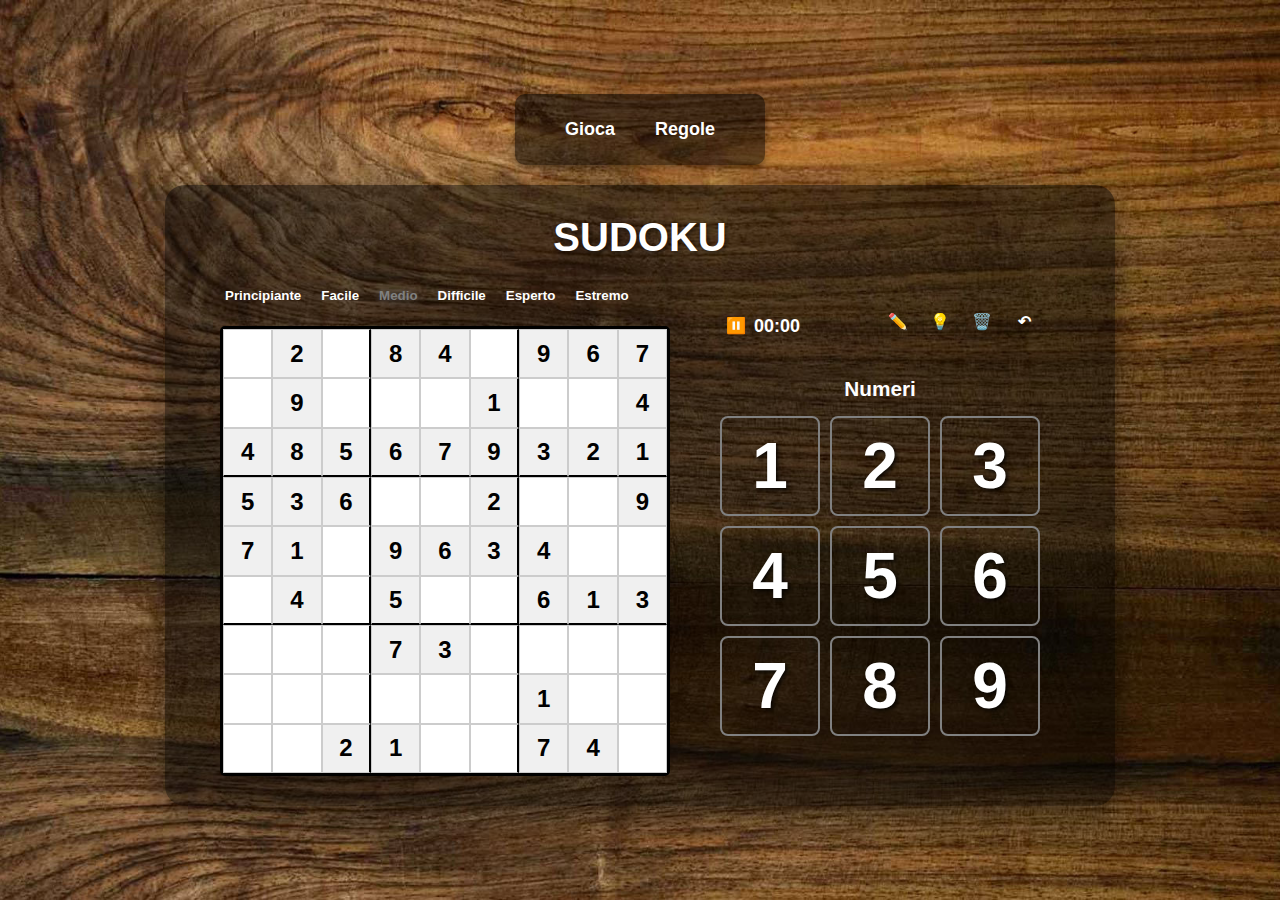
<file: index.html>
<!DOCTYPE html>
<html lang="en">
<head>
    <!-- Meta tag per codifica caratteri e viewport responsive -->
    <meta charset="UTF-8">
    <meta name="viewport" content="width=device-width, initial-scale=1.0">
    <title>SUDOKU</title>
    
    <!-- Favicon personalizzata -->
    <link rel="icon" type="image/png" href="assets/img/icon.png">
    
    <!-- Foglio di stile principale -->
    <link rel="stylesheet" href="assets/css/style.css">
</head>
<body>
    <!-- Menu di navigazione tra pagine -->
    <div>
        <table>
            <tr>
                <td><a href="index.html">Gioca</a></td>
                <td><a href="regole.html">Regole</a></td>
            </tr>
        </table>
    </div>
    
    <!-- Container principale del gioco -->
    <div class="container">
        <h1>SUDOKU</h1>

        <!-- Area messaggi (successo, errore, info) -->
        <div id="message" class="message"></div>
        
        <!-- Area di gioco principale -->
        <div class="game-area">
            <div class="left-section">
                <!-- Selezione livello di difficoltà (genera nuova partita al click) -->
                <div class="difficulty">
                    <button id="beginner" class="btn-difficulty">Principiante</button>
                    <button id="easy" class="btn-difficulty">Facile</button>
                    <button id="medium" class="btn-difficulty active">Medio</button>
                    <button id="hard" class="btn-difficulty">Difficile</button>
                    <button id="expert" class="btn-difficulty">Esperto</button>
                    <button id="extreme" class="btn-difficulty">Estremo</button>
                </div>
                
                <!-- Griglia Sudoku 9x9 generata dinamicamente da JavaScript -->
                <div id="sudoku-board" class="sudoku-board"></div>
            </div>
            
            <!-- Pannello destro con controlli e palette numeri -->
            <div class="right-panel">
                <div class="palette-controls">
                    <!-- Timer con funzione pausa/riprendi -->
                    <div class="timer">
                        <button id="pause-btn" class="btn-palette" title="Pausa">⏸️</button>
                        <span id="timer">00:00</span>
                    </div>
                    
                    <!-- Pulsanti di controllo del gioco -->
                    <div class="control-buttons">
                        <button id="note-mode" class="btn-palette" title="Modalità Nota">✏️</button> <!-- Toggle modalità appunti -->
                        <button id="hint" class="btn-palette" title="Suggerimento">💡</button> <!-- Riempie cella casuale (max 3) -->
                        <button id="delete-cell" class="btn-palette" title="Cancella Cella">🗑️</button> <!-- Cancella cella selezionata -->
                        <button id="undo" class="btn-palette" title="Torna Indietro">↶</button> <!-- Annulla ultima mossa -->
                    </div>
                </div>
                
                <!-- Palette per inserimento numeri 1-9 -->
                <div class="number-palette">
                    <h3>Numeri</h3>
                    <div class="numbers-grid">
                        <div class="number-btn" data-number="1">1</div>
                        <div class="number-btn" data-number="2">2</div>
                        <div class="number-btn" data-number="3">3</div>
                        <div class="number-btn" data-number="4">4</div>
                        <div class="number-btn" data-number="5">5</div>
                        <div class="number-btn" data-number="6">6</div>
                        <div class="number-btn" data-number="7">7</div>
                        <div class="number-btn" data-number="8">8</div>
                        <div class="number-btn" data-number="9">9</div>
                    </div>
                </div>
            </div>
        </div>
        
        <!-- Statistiche di gioco (errori e suggerimenti rimanenti) - attualmente nascosta -->
        <div class="game-stats" style="display: none;">
            <div class="stat">
                <span>Errori: </span>
                <span id="errors-count">0/3</span>
            </div>
            <div class="stat">
                <span>Suggerimenti: </span>
                <span id="hints-count">0/3</span>
            </div>
        </div>
    </div>

    <!-- Script principale del gioco Sudoku -->
    <script src="assets/js/script.js"></script>
</body>
</html>
</file>
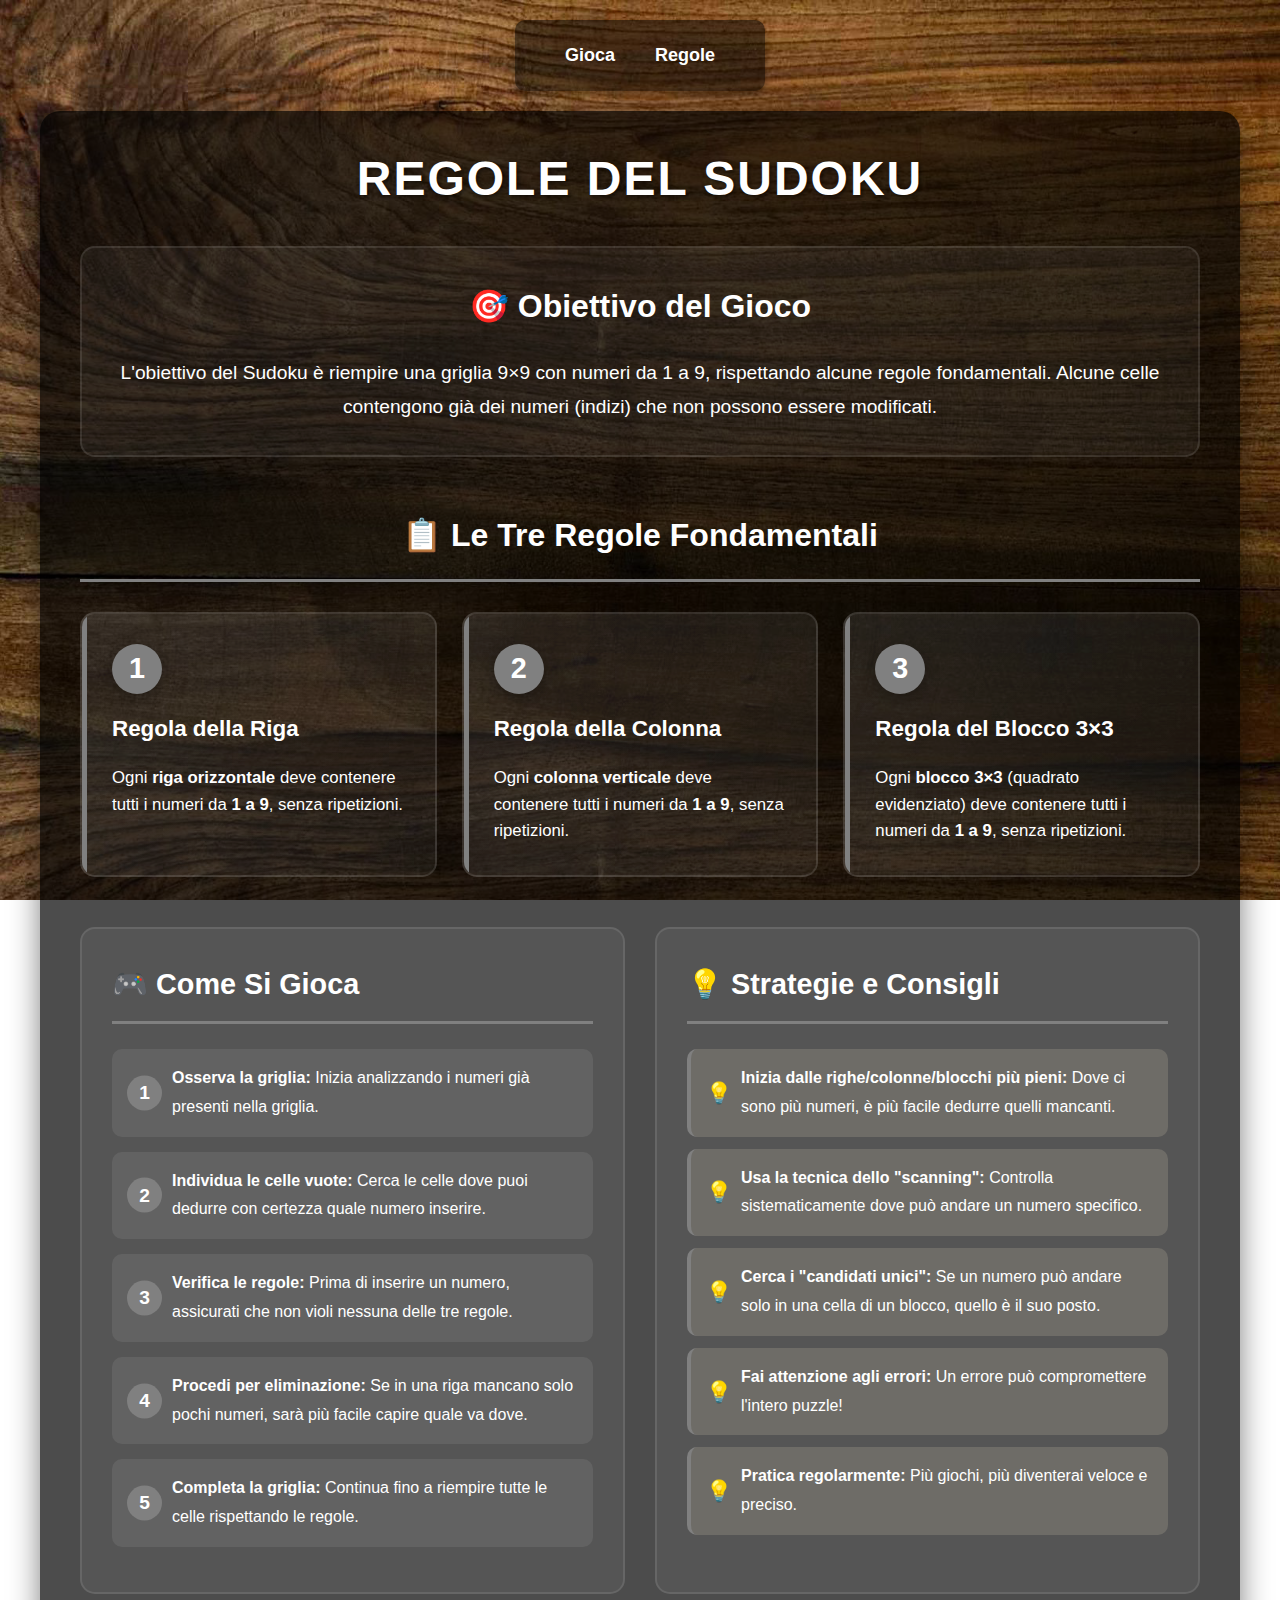
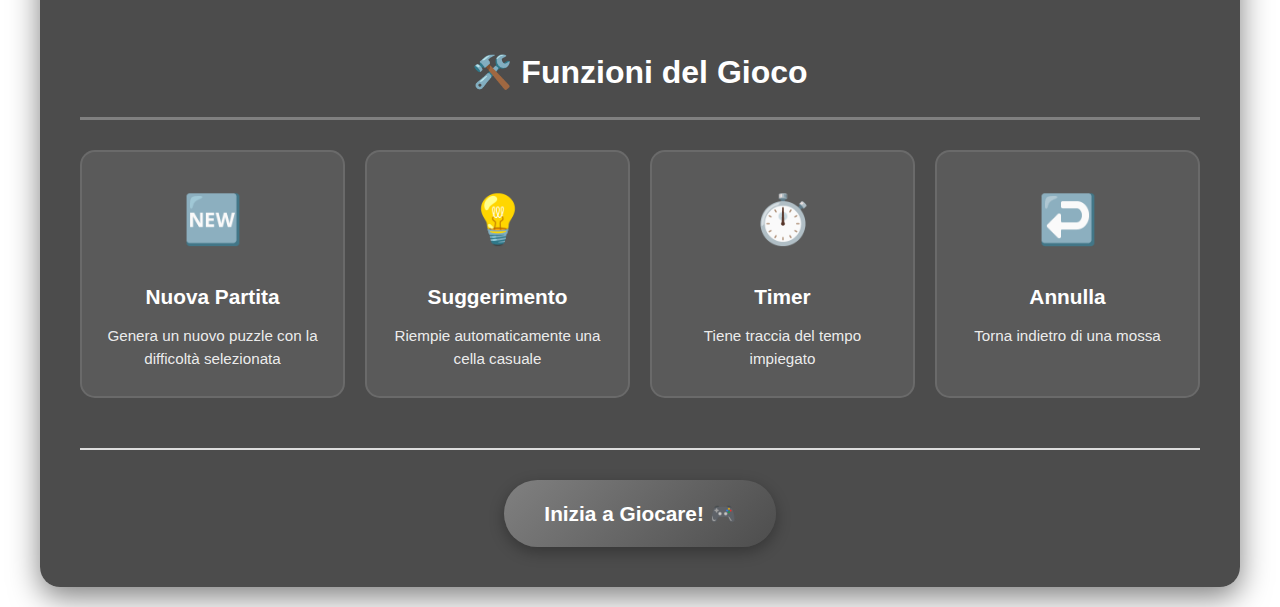
<file: regole.html>
<!DOCTYPE html>
<html lang="en">
<head>
    <!-- Meta tag per codifica caratteri e responsive design -->
    <meta charset="UTF-8">
    <meta name="viewport" content="width=device-width, initial-scale=1.0">
    <title>SUDOKU</title>
    
    <!-- Favicon personalizzata -->
    <link rel="icon" type="image/png" href="assets/img/icon.png">
    
    <!-- Foglio di stile per la pagina regole -->
    <link rel="stylesheet" href="assets/css/style-regole.css">
</head>
<body>
    <!-- Menu di navigazione -->
    <div>
        <table>
            <tr>
                <td><a href="index.html">Gioca</a></td>
                <td><a href="regole.html">Regole</a></td>
            </tr>
        </table>
    </div>
    
    <!-- Container principale della pagina regole -->
    <div class="container">
        <h1>REGOLE DEL SUDOKU</h1>
        
        <div class="content">
            <!-- Sezione introduttiva con obiettivo del gioco -->
            <section class="intro-section">
                <h2>🎯 Obiettivo del Gioco</h2>
                <p>L'obiettivo del Sudoku è riempire una griglia 9×9 con numeri da 1 a 9, rispettando alcune regole fondamentali. Alcune celle contengono già dei numeri (indizi) che non possono essere modificati.</p>
            </section>
            
            <!-- Griglia con le tre regole fondamentali del Sudoku -->
            <section class="rules-grid">
                <h2>📋 Le Tre Regole Fondamentali</h2>
                <div class="rules-container">
                    <div class="rule-card">
                        <div class="rule-number">1</div>
                        <h3>Regola della Riga</h3>
                        <p>Ogni <strong>riga orizzontale</strong> deve contenere tutti i numeri da <strong>1 a 9</strong>, senza ripetizioni.</p>
                    </div>
                    
                    <div class="rule-card">
                        <div class="rule-number">2</div>
                        <h3>Regola della Colonna</h3>
                        <p>Ogni <strong>colonna verticale</strong> deve contenere tutti i numeri da <strong>1 a 9</strong>, senza ripetizioni.</p>
                    </div>
                    
                    <div class="rule-card">
                        <div class="rule-number">3</div>
                        <h3>Regola del Blocco 3×3</h3>
                        <p>Ogni <strong>blocco 3×3</strong> (quadrato evidenziato) deve contenere tutti i numeri da <strong>1 a 9</strong>, senza ripetizioni.</p>
                    </div>
                </div>
            </section>
            
            <!-- Sezione a due colonne: guida al gioco e strategie -->
            <section class="two-column-section">
                <div class="column">
                    <h2>🎮 Come Si Gioca</h2>
                    <ol class="steps">
                        <li><strong>Osserva la griglia:</strong> Inizia analizzando i numeri già presenti nella griglia.</li>
                        <li><strong>Individua le celle vuote:</strong> Cerca le celle dove puoi dedurre con certezza quale numero inserire.</li>
                        <li><strong>Verifica le regole:</strong> Prima di inserire un numero, assicurati che non violi nessuna delle tre regole.</li>
                        <li><strong>Procedi per eliminazione:</strong> Se in una riga mancano solo pochi numeri, sarà più facile capire quale va dove.</li>
                        <li><strong>Completa la griglia:</strong> Continua fino a riempire tutte le celle rispettando le regole.</li>
                    </ol>
                </div>
                
                <div class="column">
                    <h2>💡 Strategie e Consigli</h2>
                    <ul class="tips">
                        <li><strong>Inizia dalle righe/colonne/blocchi più pieni:</strong> Dove ci sono più numeri, è più facile dedurre quelli mancanti.</li>
                        <li><strong>Usa la tecnica dello "scanning":</strong> Controlla sistematicamente dove può andare un numero specifico.</li>
                        <li><strong>Cerca i "candidati unici":</strong> Se un numero può andare solo in una cella di un blocco, quello è il suo posto.</li>
                        <li><strong>Fai attenzione agli errori:</strong> Un errore può compromettere l'intero puzzle!</li>
                        <li><strong>Pratica regolarmente:</strong> Più giochi, più diventerai veloce e preciso.</li>
                    </ul>
                </div>
            </section>
            
            <!-- Sezione funzionalità del gioco con card informative -->
            <section class="features-section">
                <h2>🛠️ Funzioni del Gioco</h2>
                <div class="features-grid">
                    <div class="feature-card">
                        <div class="feature-icon">🆕</div>
                        <h3>Nuova Partita</h3>
                        <p>Genera un nuovo puzzle con la difficoltà selezionata</p>
                    </div>
                    <div class="feature-card">
                        <div class="feature-icon">💡</div>
                        <h3>Suggerimento</h3>
                        <p>Riempie automaticamente una cella casuale</p>
                    </div>
                    <div class="feature-card">
                        <div class="feature-icon">⏱️</div>
                        <h3>Timer</h3>
                        <p>Tiene traccia del tempo impiegato</p>
                    </div>
                    <div class="feature-card">
                        <div class="feature-icon">↩️</div>
                        <h3>Annulla</h3>
                        <p>Torna indietro di una mossa</p>
                    </div>
                </div>
            </section>
            
            <!-- Call to action per iniziare a giocare -->
            <div class="cta">
                <a href="index.html" class="play-button">Inizia a Giocare! 🎮</a>
            </div>
        </div>
    </div>

    <!-- Script per animazioni ed effetti della pagina regole -->
    <script src="assets/js/script-regole.js"></script>
</body>
</html>
</file>
<file: assets/css/style.css>
/* ============================================
   RESET E CONFIGURAZIONE BASE
   ============================================ */

/* Reset margini e padding, box-sizing uniforme */
* {
    margin: 0;
    padding: 0;
    box-sizing: border-box;
}

/* Variabili CSS per colori del tema */
:root {
    --primary-color: #808080;  /* Grigio principale */
    --dark-color: #4d4d4d;     /* Grigio scuro */
}

/* ============================================
   STILI BODY E LAYOUT GENERALE
   ============================================ */

/* Body con sfondo fisso e layout centrato */
body {
    font-family: 'Arial';
    background-image: url('../img/sfondo3.jpg');
    background-size: cover;
    background-position: center;
    background-attachment: fixed;
    background-repeat: no-repeat;
    min-height: 100vh;
    display: flex;
    flex-direction: column;
    align-items: center;
    justify-content: center;
    padding: 20px;
}

/* ============================================
   MENU DI NAVIGAZIONE
   ============================================ */

/* Stile del menu di navigazione superiore */
body > div:first-child {
    background: rgba(0, 0, 0, 0.5);
    border-radius: 10px;
    padding: 15px 30px;
    margin-bottom: 20px;
    box-shadow: 0 4px 6px rgba(0, 0, 0, 0.3);
}

body > div:first-child table {
    border-collapse: collapse;
}

body > div:first-child td {
    padding: 10px 20px;
}

body > div:first-child a {
    text-decoration: none;
    color: white;
    font-weight: bold;
    font-size: 18px;
    transition: color 0.3s;
}

body > div:first-child a:hover {
    color: var(--primary-color);
}

/* ============================================
   CONTAINER PRINCIPALE E TITOLO
   ============================================ */

/* Container principale con sfondo semi-trasparente */
.container {
    background: rgba(0, 0, 0, 0.5);
    border-radius: 20px;
    padding: 30px;
    box-shadow: 0 10px 30px rgba(0, 0, 0, 0.5);
    max-width: 950px;
    width: 100%;
}

h1 {
    text-align: center;
    color: white;
    margin-bottom: 20px;
    font-size: 2.5em;
    text-shadow: 2px 2px 4px rgba(0, 0, 0, 0.5);
}

/* ============================================
   CONTROLLI E PULSANTI DI DIFFICOLTÀ
   ============================================ */

/* Area controlli */
.controls {
    margin-bottom: 20px;
}

.left-section {
    display: flex;
    flex-direction: column;
    gap: 15px;
}

.difficulty {
    display: flex;
    gap: 10px;
    justify-content: flex-start;
}

.difficulty label {
    font-weight: bold;
    color: white;
    margin-right: 10px;
}

.btn-difficulty {
    background: transparent;
    border: none;
    padding: 8px 0px;
    margin: 0 5px;
    border-radius: 5px;
    cursor: pointer;
    font-weight: bold;
    color: white;
    transition: all 0.3s;
}

.btn-difficulty:hover {
    color: var(--primary-color);
    text-shadow: 0 0 10px var(--primary-color);
}

.btn-difficulty.active {
    color: var(--primary-color);
    text-shadow: 0 0 10px var(--primary-color);
}

.game-controls {
    display: none;
}

.btn {
    background: var(--primary-color);
    color: white;
    border: none;
    padding: 10px 20px;
    border-radius: 8px;
    cursor: pointer;
    font-weight: bold;
    font-size: 14px;
    transition: all 0.3s;
    box-shadow: 0 2px 5px rgba(0, 0, 0, 0.2);
}

.btn:hover {
    background: var(--dark-color);
    transform: translateY(-2px);
    box-shadow: 0 4px 8px rgba(0, 0, 0, 0.3);
}

.btn:active {
    transform: translateY(0);
}

.btn.active {
    background: #28a745;
    box-shadow: 0 0 10px rgba(40, 167, 69, 0.5);
}

.message {
    position: fixed;
    top: -100px;
    left: 50%;
    transform: translateX(-50%);
    padding: 15px 30px;
    border-radius: 20px;
    font-weight: bold;
    font-size: 16px;
    box-shadow: 0 8px 20px rgba(0, 0, 0, 0.3);
    z-index: 1000;
    opacity: 0;
    transition: all 0.5s ease;
    min-width: 200px;
    text-align: center;
}

.message::after {
    content: '';
    position: absolute;
    bottom: -10px;
    left: 50%;
    transform: translateX(-50%);
    width: 0;
    height: 0;
    border-left: 10px solid transparent;
    border-right: 10px solid transparent;
    border-top: 10px solid inherit;
}

.message.show {
    top: 80px;
    opacity: 1;
    animation: slideDown 0.5s ease forwards;
}

@keyframes slideDown {
    0% {
        top: -100px;
        opacity: 0;
    }
    100% {
        top: 80px;
        opacity: 1;
    }
}

.message.success {
    background: #d4edda;
    color: #155724;
    border: 2px solid #155724;
}

.message.success::after {
    border-top-color: #d4edda;
}

.message.error {
    background: #f8d7da;
    color: #721c24;
    border: 2px solid #721c24;
}

.message.error::after {
    border-top-color: #f8d7da;
}

.message.info {
    background: #d1ecf1;
    color: #0c5460;
    border: 2px solid #0c5460;
}

.message.info::after {
    border-top-color: #d1ecf1;
}

/* ============================================
   GRIGLIA SUDOKU E CELLE
   ============================================ */

/* Layout principale dell'area di gioco */
.game-area {
    display: flex;
    gap: 30px;
    justify-content: center;
    align-items: center;
    flex-wrap: nowrap;
}

.sudoku-board {
    display: grid;
    grid-template-columns: repeat(9, 1fr);
    gap: 0;
    width: 100%;
    max-width: 450px;
    min-width: 300px;
    margin: 0;
    background: #000;
    border: 3px solid #000;
    border-radius: 5px;
    flex-shrink: 0;
}

/* Singola cella della griglia Sudoku */
.cell {
    aspect-ratio: 1;
    display: flex;
    align-items: center;
    justify-content: center;
    background: white;
    border: 1px solid #ccc;
    font-size: 24px;
    font-weight: bold;
    cursor: pointer;
    transition: all 0.2s;
}

.cell input {
    width: 100%;
    height: 100%;
    border: none;
    text-align: center;
    font-size: 24px;
    font-weight: bold;
    background: transparent;
    outline: none;
    color: #333;
}

.cell-wrapper {
    width: 100%;
    height: 100%;
    position: relative;
}

.cell-input {
    position: absolute;
    top: 0;
    left: 0;
    width: 100%;
    height: 100%;
    border: none;
    text-align: center;
    font-size: 24px;
    font-weight: bold;
    background: transparent;
    outline: none;
    color: transparent;
    caret-color: transparent;
    z-index: 1;
}

/* Container griglia 3x3 per visualizzare note multiple */
.notes-container {
    position: absolute;
    top: 0;
    left: 0;
    width: 100%;
    height: 100%;
    display: grid;
    grid-template-columns: repeat(3, 1fr);
    grid-template-rows: repeat(3, 1fr);
    padding: 2px;
    gap: 1px;
    pointer-events: none;
}

.note {
    font-size: 10px;
    color: #666;
    display: flex;
    align-items: center;
    justify-content: center;
    font-weight: normal;
}

/* Cella con numero fisso (non modificabile dal giocatore) */
.cell.fixed {
    background: #f0f0f0;
    cursor: default;
}

.cell.fixed input {
    color: #000;
    font-weight: bold;
    cursor: default;
}

.cell.selected {
    background: #bbdefb;
}

.cell.error {
    background: #ffcdd2;
}

.cell.correct {
    background: #c8e6c9;
}

/* ============================================
   BORDI SPESSI PER BLOCCHI 3x3
   ============================================ */

/* Bordi verticali tra blocchi (colonne 3 e 6) */
.cell:nth-child(9n+3),
.cell:nth-child(9n+6) {
    border-right: 2px solid #000;
}

.cell:nth-child(n+19):nth-child(-n+27),
.cell:nth-child(n+46):nth-child(-n+54) {
    border-bottom: 2px solid #000;
}

/* ============================================
   PALETTE NUMERI E PANNELLO DESTRO
   ============================================ */

/* Pannello destro con controlli e palette */
.right-panel {
    display: flex;
    flex-direction: column;
    gap: 15px;
}

.palette-controls {
    display: flex;
    flex-direction: row;
    gap: 10px;
    justify-content: space-between;
    align-items: center;
    margin-right: 20px;
}

.control-buttons {
    display: flex;
    gap: 10px;
}

.number-palette {
    background: transparent;
    padding: 20px;
    border-radius: 10px;
    min-width: 250px;
    flex-shrink: 0;
    display: flex;
    flex-direction: column;
}

.btn-palette {
    background: transparent;
    color: white;
    border: none;
    padding: 0;
    border-radius: 5px;
    cursor: pointer;
    font-weight: bold;
    font-size: 16px;
    transition: all 0.3s;
    box-shadow: 0 2px 5px rgba(0, 0, 0, 0.2);
    width: 32px;
    height: 32px;
    display: flex;
    align-items: center;
    justify-content: center;
}

.btn-palette .icon {
    font-size: 24px;
    line-height: 1;
}

.btn-palette .label {
    font-size: 11px;
    line-height: 1;
}

.btn-palette:hover {
    background: transparent;
    transform: translateY(-2px);
    box-shadow: 0 4px 8px rgba(0, 0, 0, 0.3);
}

.btn-palette:active {
    transform: translateY(0);
}

.btn-palette.active {
    background: transparent;
    box-shadow: 0 0 10px rgba(40, 167, 69, 0.5);
}

.number-palette h3 {
    color: white;
    text-align: center;
    margin-bottom: 15px;
    font-size: 1.3em;
}

/* Griglia 3x3 per i pulsanti numerici 1-9 */
.numbers-grid {
    display: grid;
    grid-template-columns: repeat(3, 1fr);
    gap: 10px;
}

/* Singolo pulsante numerico (1-9) */
.number-btn {
    aspect-ratio: 1;
    display: flex;
    align-items: center;
    justify-content: center;
    background: transparent;
    border: 2px solid var(--primary-color);
    border-radius: 8px;
    font-size: 64px;
    font-weight: bold;
    cursor: pointer;
    transition: all 0.3s;
    position: relative;
    color: white;
    text-shadow: 2px 2px 4px rgba(0, 0, 0, 0.8);
    min-height: 100px;
}

.number-btn:hover {
    background: rgba(255, 255, 255, 0.2);
    color: white;
    transform: scale(1.1);
    border-color: var(--primary-color);
}

.number-btn.selected {
    background: rgba(255, 255, 255, 0.3);
    color: white;
    border-color: var(--primary-color);
    box-shadow: 0 0 15px var(--primary-color);
}

/* Indicatore di completamento (tutte e 9 le occorrenze inserite) */
.number-btn.completed::after {
    content: '✓';
    position: absolute;
    top: -5px;
    right: -5px;
    background: #28a745;
    color: white;
    width: 20px;
    height: 20px;
    border-radius: 50%;
    display: flex;
    align-items: center;
    justify-content: center;
    font-size: 14px;
    border: 2px solid white;
}

/* ============================================
   TIMER E STATISTICHE
   ============================================ */

/* Timer con pulsante pausa */
.timer {
    display: flex;
    align-items: center;
    justify-content: space-between;
    gap: 2px;
    margin-top: 10px;
    margin-left: 20px;
    margin-right: 20px;
    font-size: 18px;
    font-weight: bold;
    color: white;
    max-width: 210px;
}

.timer #pause-btn {
    padding: 6px;
    font-size: 16px;
    flex-shrink: 0;
    display: flex;
    align-items: center;
    justify-content: center;
    line-height: 1;
}

/* ============================================
   STATISTICHE DI GIOCO
   ============================================ */

/* Area statistiche errori e suggerimenti */
.game-stats {
    display: flex;
    justify-content: space-around;
    margin-top: 15px;
    padding: 15px;
    background: rgba(0, 0, 0, 0.4);
    border-radius: 10px;
}

.game-stats .stat {
    font-size: 16px;
    font-weight: bold;
}

.game-stats .stat span:first-child {
    color: white;
}

.game-stats .stat span:last-child {
    color: #ff6b6b;
}

/* ============================================
   RESPONSIVE DESIGN
   ============================================ */

/* Ottimizzazione per schermi piccoli */
@media (max-width: 600px) {
    .container {
        padding: 15px;
    }
    
    h1 {
        font-size: 2em;
    }
    
    .game-area {
        flex-direction: column;
        align-items: center;
    }
    
    .left-section {
        width: 100%;
        align-items: center;
    }
    
    .difficulty {
        justify-content: center;
    }
    
    .number-palette {
        width: 100%;
        max-width: 300px;
    }
    
    .cell input {
        font-size: 18px;
    }
    
    .btn {
        padding: 8px 12px;
        font-size: 12px;
    }
    
    .btn-difficulty {
        padding: 6px 10px;
        font-size: 12px;
    }
}
</file>
<file: assets/css/style-regole.css>
/* ============================================
   RESET E CONFIGURAZIONE BASE
   Stili per la pagina delle regole del Sudoku
   ============================================ */

/* Reset universale */
* {
    margin: 0;
    padding: 0;
    box-sizing: border-box;
}

/* Variabili colore tema */
:root {
    --primary-color: #808080;  /* Grigio tema */
    --dark-color: #4d4d4d;     /* Grigio scuro */
}

/* ============================================
   BODY E LAYOUT GENERALE
   ============================================ */

/* Body con sfondo fisso */
body {
    font-family: 'Arial';
    background-image: url('../img/sfondo3.jpg');
    background-size: cover;
    background-position: center;
    background-attachment: fixed;
    background-repeat: no-repeat;
    min-height: 100vh;
    padding: 20px;
}

/* ============================================
   MENU NAVIGAZIONE
   ============================================ */

/* Stile menu superiore */
body > div:first-child {
    background: rgba(0, 0, 0, 0.5);
    border-radius: 10px;
    padding: 15px 30px;
    margin: 0 auto 20px;
    box-shadow: 0 4px 6px rgba(0, 0, 0, 0.3);
    max-width: max-content;
}

body > div:first-child table {
    border-collapse: collapse;
    margin: 0 auto;
}

body > div:first-child td {
    padding: 10px 20px;
}

body > div:first-child a {
    text-decoration: none;
    color: white;
    font-weight: bold;
    font-size: 18px;
    transition: color 0.3s;
}

body > div:first-child a:hover {
    color: var(--primary-color);
}

/* ============================================
   CONTAINER E TITOLO PRINCIPALE
   ============================================ */

/* Container principale pagina regole */
.container {
    max-width: 1200px;
    margin: 0 auto;
    background: rgba(0, 0, 0, 0.7);
    border-radius: 20px;
    padding: 40px;
    box-shadow: 0 10px 30px rgba(0, 0, 0, 0.5);
}

h1 {
    text-align: center;
    color: white;
    margin-bottom: 40px;
    font-size: 3em;
    text-shadow: 2px 2px 4px rgba(0, 0, 0, 0.5);
    letter-spacing: 2px;
}

.content {
    line-height: 1.8;
    color: white;
}

/* ============================================
   SEZIONE INTRODUTTIVA
   ============================================ */

/* Sezione obiettivo del gioco */
.intro-section {
    text-align: center;
    margin-bottom: 50px;
    padding: 30px;
    background: rgba(255, 255, 255, 0.05);
    border-radius: 15px;
    border: 2px solid rgba(255, 255, 255, 0.1);
}

.intro-section h2 {
    color: white;
    margin-bottom: 20px;
    font-size: 2em;
}

.intro-section p {
    font-size: 1.2em;
    line-height: 1.8;
}

/* ============================================
   GRIGLIA REGOLE FONDAMENTALI
   ============================================ */

/* Sezione con le tre regole del Sudoku */
.rules-grid {
    margin-bottom: 50px;
}

.rules-grid h2 {
    text-align: center;
    color: white;
    margin-bottom: 30px;
    font-size: 2em;
    border-bottom: 3px solid var(--primary-color);
    padding-bottom: 15px;
}

.rules-container {
    display: grid;
    grid-template-columns: repeat(auto-fit, minmax(280px, 1fr));
    gap: 25px;
    margin-bottom: 20px;
}

/* ============================================
   CARD DELLE REGOLE
   ============================================ */

/* Singola card regola con effetti hover */
.rule-card {
    background: linear-gradient(135deg, rgba(255, 255, 255, 0.1) 0%, rgba(255, 255, 255, 0.05) 100%);
    padding: 30px;
    border-radius: 15px;
    border: 2px solid rgba(255, 255, 255, 0.1);
    transition: all 0.3s ease;
    position: relative;
    overflow: hidden;
}

.rule-card::before {
    content: '';
    position: absolute;
    top: 0;
    left: 0;
    width: 5px;
    height: 100%;
    background: var(--primary-color);
    transition: width 0.3s ease;
}

.rule-card:hover {
    transform: translateY(-10px);
    box-shadow: 0 15px 30px rgba(0, 0, 0, 0.3);
    border-color: var(--primary-color);
}

.rule-card:hover::before {
    width: 100%;
    opacity: 0.1;
}

/* Numero identificativo della regola (1, 2, 3) */
.rule-number {
    width: 50px;
    height: 50px;
    background: var(--primary-color);
    color: white;
    border-radius: 50%;
    display: flex;
    align-items: center;
    justify-content: center;
    font-size: 1.8em;
    font-weight: bold;
    margin-bottom: 15px;
    box-shadow: 0 5px 15px rgba(0, 0, 0, 0.3);
}

.rule-card h3 {
    color: white;
    margin-bottom: 15px;
    font-size: 1.4em;
}

.rule-card p {
    margin: 0;
    font-size: 1.05em;
    line-height: 1.6;
}

/* ============================================
   SEZIONE A DUE COLONNE (COME GIOCARE E STRATEGIE)
   ============================================ */

/* Layout a due colonne responsive */
.two-column-section {
    display: grid;
    grid-template-columns: repeat(auto-fit, minmax(450px, 1fr));
    gap: 30px;
    margin-bottom: 50px;
}

.column {
    background: rgba(255, 255, 255, 0.05);
    padding: 30px;
    border-radius: 15px;
    border: 2px solid rgba(255, 255, 255, 0.1);
}

.column h2 {
    color: white;
    margin-bottom: 25px;
    font-size: 1.8em;
    border-bottom: 3px solid var(--primary-color);
    padding-bottom: 10px;
}

/* ============================================
   LISTE ORDINATE E NON ORDINATE
   ============================================ */

/* Lista passi numerati (Come si Gioca) */
.steps {
    list-style: none;
    counter-reset: step-counter;
    padding-left: 0;
}

.steps li {
    counter-increment: step-counter;
    margin: 15px 0;
    padding: 15px 15px 15px 60px;
    background: rgba(255, 255, 255, 0.08);
    border-radius: 10px;
    position: relative;
    transition: all 0.3s ease;
}

.steps li:hover {
    background: rgba(255, 255, 255, 0.12);
    transform: translateX(5px);
}

.steps li::before {
    content: counter(step-counter);
    position: absolute;
    left: 15px;
    top: 50%;
    transform: translateY(-50%);
    background: var(--primary-color);
    color: white;
    width: 35px;
    height: 35px;
    border-radius: 50%;
    display: flex;
    align-items: center;
    justify-content: center;
    font-weight: bold;
    font-size: 1.2em;
}

/* Lista consigli con icona lampadina */
.tips {
    list-style: none;
    padding-left: 0;
}

.tips li {
    padding: 15px 15px 15px 50px;
    margin: 12px 0;
    background: rgba(255, 243, 205, 0.15);
    border-radius: 10px;
    position: relative;
    border-left: 4px solid var(--primary-color);
    transition: all 0.3s ease;
}

.tips li:hover {
    background: rgba(255, 243, 205, 0.25);
    transform: translateX(5px);
}

.tips li::before {
    content: "💡";
    position: absolute;
    left: 15px;
    font-size: 1.3em;
    top: 50%;
    transform: translateY(-50%);
}

/* ============================================
   SEZIONE FUNZIONALITÀ DEL GIOCO
   ============================================ */

/* Sezione con griglia delle funzioni disponibili */
.features-section {
    margin-bottom: 50px;
}

.features-section h2 {
    text-align: center;
    color: white;
    margin-bottom: 30px;
    font-size: 2em;
    border-bottom: 3px solid var(--primary-color);
    padding-bottom: 15px;
}

.features-grid {
    display: grid;
    grid-template-columns: repeat(auto-fit, minmax(250px, 1fr));
    gap: 20px;
}

.feature-card {
    background: rgba(255, 255, 255, 0.08);
    padding: 25px;
    border-radius: 15px;
    text-align: center;
    border: 2px solid rgba(255, 255, 255, 0.1);
    transition: all 0.3s ease;
}

.feature-card:hover {
    transform: translateY(-5px);
    background: rgba(255, 255, 255, 0.12);
    border-color: var(--primary-color);
    box-shadow: 0 10px 25px rgba(0, 0, 0, 0.3);
}

.feature-icon {
    font-size: 3em;
    margin-bottom: 15px;
}

.feature-card h3 {
    color: white;
    margin-bottom: 10px;
    font-size: 1.3em;
}

.feature-card p {
    color: rgba(255, 255, 255, 0.9);
    font-size: 0.95em;
    line-height: 1.5;
}

/* ============================================
   CALL TO ACTION
   ============================================ */

/* Sezione con pulsante "Inizia a Giocare" */
.cta {
    text-align: center;
    margin-top: 40px;
    padding-top: 30px;
    border-top: 2px solid #ddd;
}

.play-button {
    display: inline-block;
    background: linear-gradient(135deg, var(--primary-color) 0%, var(--dark-color) 100%);
    color: white;
    text-decoration: none;
    padding: 15px 40px;
    border-radius: 50px;
    font-weight: bold;
    font-size: 1.3em;
    transition: all 0.3s;
    box-shadow: 0 5px 15px rgba(0, 0, 0, 0.3);
}

.play-button:hover {
    transform: translateY(-3px);
    box-shadow: 0 8px 20px rgba(0, 0, 0, 0.5);
}

/* ============================================
   RESPONSIVE DESIGN MOBILE
   ============================================ */

/* Adattamenti per tablet e mobile */
@media (max-width: 768px) {
    .container {
        padding: 20px;
    }
    
    h1 {
        font-size: 2em;
    }
    
    .rule-section h2 {
        font-size: 1.5em;
    }
    
    .steps li {
        padding-left: 55px;
    }
    
    .steps li::before {
        width: 30px;
        height: 30px;
        font-size: 1em;
    }
    
    .difficulty-levels {
        grid-template-columns: 1fr;
    }
}
</file>
